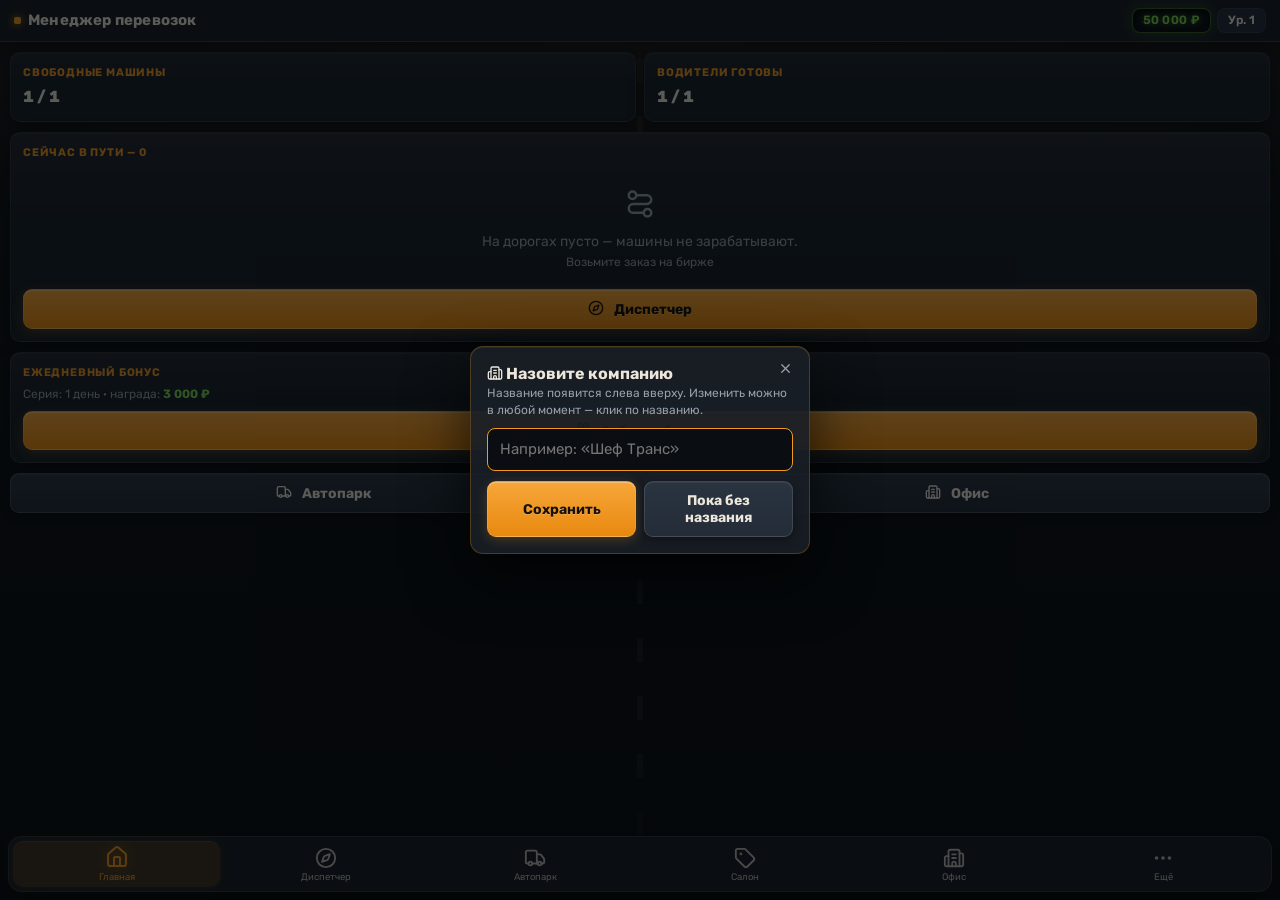
<file: index.html>
<!DOCTYPE html>
<html lang="ru">
<head>
  <meta charset="UTF-8">
  <meta name="viewport" content="width=device-width, initial-scale=1.0, maximum-scale=1.0, user-scalable=no, viewport-fit=cover">
  <meta name="theme-color" content="#0f1216">
  <title>Менеджер перевозок</title>
  <link rel="icon" href="data:image/svg+xml,<svg xmlns='http://www.w3.org/2000/svg' viewBox='0 0 100 100'><text y='.9em' font-size='90'>🚚</text></svg>">
  <link rel="preconnect" href="https://fonts.googleapis.com">
  <link rel="preconnect" href="https://fonts.gstatic.com" crossorigin>
  <link href="https://fonts.googleapis.com/css2?family=Rubik:wght@400;500;600;700;800&display=swap" rel="stylesheet">
  <script src="https://telegram.org/js/telegram-web-app.js"></script>
  <link rel="stylesheet" href="css/styles.css">
</head>
<body>
  <div id="app">
    <header id="topbar">
      <div class="brand" id="brand" role="button">🚚 Менеджер перевозок</div>
      <div class="stats">
        <span id="hud-money" class="pill money">—</span>
        <span id="hud-level" class="pill">Ур. 1</span>
      </div>
    </header>

    <main id="screen" class="screen"></main>

    <nav id="tabbar" class="tabbar">
      <button class="tab" data-screen="home"><span class="ico" data-ico="house">🏠</span><span>Главная</span></button>
      <button class="tab" data-screen="market"><span class="ico" data-ico="compass">🧭</span><span>Диспетчер</span></button>
      <button class="tab" data-screen="garage"><span class="ico" data-ico="truck">🚛</span><span>Автопарк</span></button>
      <button class="tab" data-screen="salon"><span class="ico" data-ico="tag">🏷️</span><span>Салон</span></button>
      <button class="tab" data-screen="office"><span class="ico" data-ico="building-2">🏢</span><span>Офис</span></button>
      <button class="tab" data-screen="more"><span class="ico" data-ico="ellipsis">⋯</span><span>Ещё</span></button>
    </nav>
  </div>

  <script src="js/data.js"></script>
  <script src="js/state.js"></script>
  <script src="js/ui.js"></script>
  <script src="js/icons.js"></script>
  <script src="js/sound.js"></script>
  <script src="js/economy.js"></script>
  <script src="js/net.js"></script>
  <script src="js/screens/home.js"></script>
  <script src="js/screens/market.js"></script>
  <script src="js/screens/trips.js"></script>
  <script src="js/screens/orders.js"></script>
  <script src="js/screens/garage.js"></script>
  <script src="js/screens/salon.js"></script>
  <script src="js/screens/office.js"></script>
  <script src="js/screens/more.js"></script>
  <script src="js/app.js"></script>
</body>
</html>
</file>
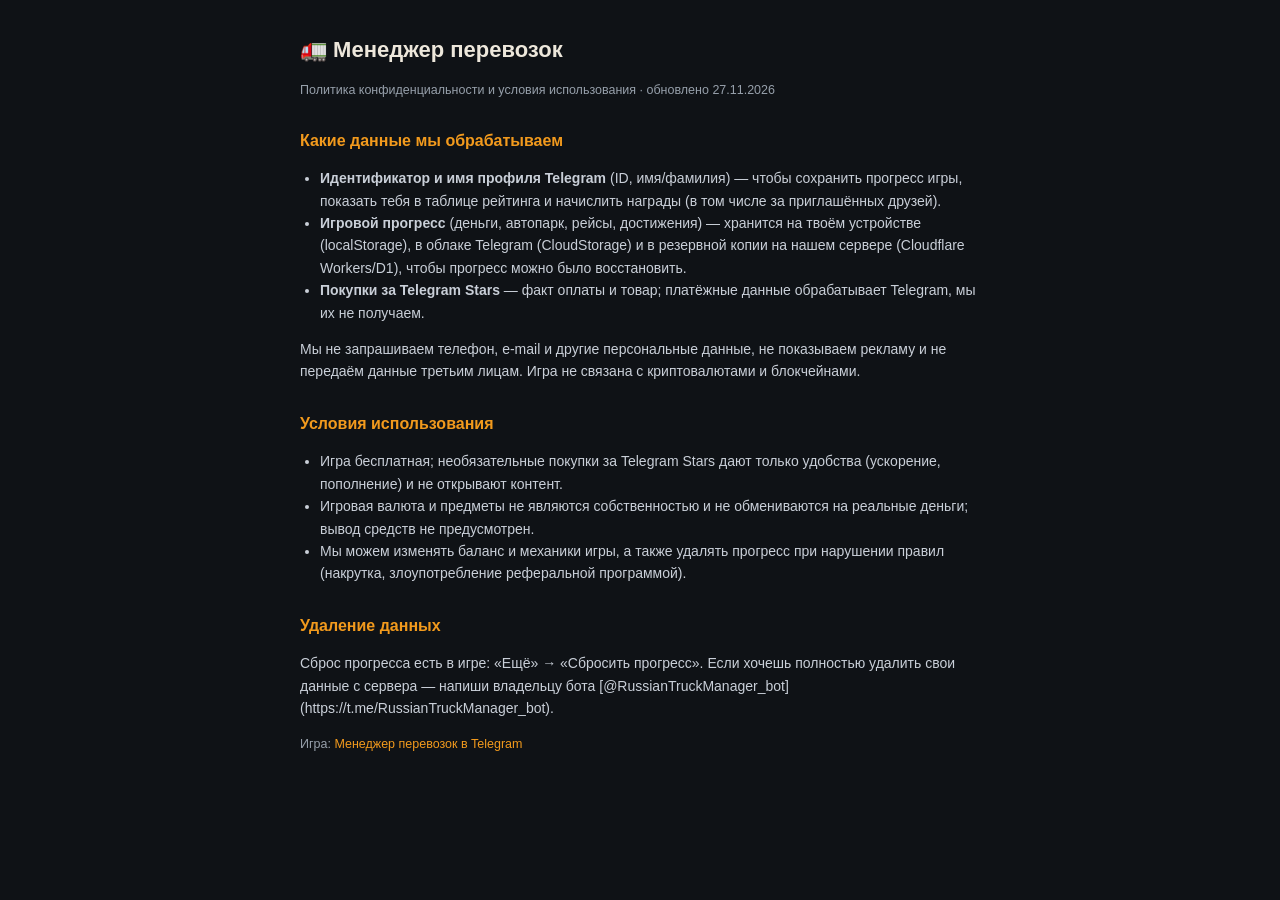
<file: privacy.html>
<!DOCTYPE html>
<html lang="ru">
<head>
<meta charset="utf-8">
<meta name="viewport" content="width=device-width, initial-scale=1">
<title>Менеджер перевозок — конфиденциальность и условия</title>
<style>
  body{margin:0;background:#0f1216;color:#ede7db;font-family:-apple-system,BlinkMacSystemFont,'Segoe UI',Roboto,Arial,sans-serif;font-size:14px;line-height:1.6}
  main{max-width:680px;margin:0 auto;padding:32px 20px 60px}
  h1{font-size:22px;margin:0 0 4px}
  h2{font-size:16px;margin:28px 0 8px;color:#f29a1d}
  p,li{color:#c9cfd8}
  .muted{color:#97a0ab;font-size:12.5px}
  a{color:#f29a1d;text-decoration:none}
  ul{padding-left:20px}
</style>
</head>
<body>
<main>
  <h1>🚛 Менеджер перевозок</h1>
  <p class="muted">Политика конфиденциальности и условия использования · обновлено 27.11.2026</p>

  <h2>Какие данные мы обрабатываем</h2>
  <ul>
    <li><b>Идентификатор и имя профиля Telegram</b> (ID, имя/фамилия) — чтобы сохранить прогресс игры, показать тебя в таблице рейтинга и начислить награды (в том числе за приглашённых друзей).</li>
    <li><b>Игровой прогресс</b> (деньги, автопарк, рейсы, достижения) — хранится на твоём устройстве (localStorage), в облаке Telegram (CloudStorage) и в резервной копии на нашем сервере (Cloudflare Workers/D1), чтобы прогресс можно было восстановить.</li>
    <li><b>Покупки за Telegram Stars</b> — факт оплаты и товар; платёжные данные обрабатывает Telegram, мы их не получаем.</li>
  </ul>
  <p>Мы не запрашиваем телефон, e-mail и другие персональные данные, не показываем рекламу и не передаём данные третьим лицам. Игра не связана с криптовалютами и блокчейнами.</p>

  <h2>Условия использования</h2>
  <ul>
    <li>Игра бесплатная; необязательные покупки за Telegram Stars дают только удобства (ускорение, пополнение) и не открывают контент.</li>
    <li>Игровая валюта и предметы не являются собственностью и не обмениваются на реальные деньги; вывод средств не предусмотрен.</li>
    <li>Мы можем изменять баланс и механики игры, а также удалять прогресс при нарушении правил (накрутка, злоупотребление реферальной программой).</li>
  </ul>

  <h2>Удаление данных</h2>
  <p>Сброс прогресса есть в игре: «Ещё» → «Сбросить прогресс». Если хочешь полностью удалить свои данные с сервера — напиши владельцу бота [@RussianTruckManager_bot](https://t.me/RussianTruckManager_bot).</p>

  <p class="muted">Игра: <a href="https://t.me/RussianTruckManager_bot/RussianTruckManager">Менеджер перевозок в Telegram</a></p>
</main>
</body>
</html>
</file>
<file: css/styles.css>
/* ============================================================
   «Менеджер перевозок» — тема в стиле Euro Truck Simulator 2:
   ночная кабина — асфальтовый фон, графитовые приборные панели,
   янтарный акцент, LED-дисплей денег, дорожная разметка.
   Все цвета — только через переменные; фиксированная тёмная тема
   (ui.js → applyTheme), от темы Telegram больше не зависит.
   ============================================================ */
:root{
  --bg:#0f1216; --panel:#191f27; --panel2:#232c37;
  --text:#ede7db; --muted:#97a0ab;
  --accent:#f29a1d; --accent-text:#17110a;
  --ok:#7dd64f; --warn:#f5c542; --danger:#e5532f;
  --border:rgba(255,255,255,.07);
  --radius:10px;
  --tabbar-h:54px;
  /* производные; пересчитываются в ui.js → applyTheme */
  --bg2:#05070a;                 /* нижний тон асфальтового градиента */
  --glow:rgba(242,154,29,.10);   /* «фары» — янтарное свечение сверху */
  --road:rgba(255,255,255,.055); /* дорожная разметка на фоне */
  --glass:rgba(21,26,33,.92);    /* приборное «стекло» топбара/таббара */
  --tab-active:rgba(242,154,29,.18);
  --tab-shadow:0 14px 34px rgba(0,0,0,.55);
  --led:#0a0d11;                 /* фон LED-дисплея денег */
}
*{box-sizing:border-box;-webkit-tap-highlight-color:transparent}
html,body{margin:0;padding:0;height:100%}
body{
  background:var(--bg);color:var(--text);
  font-family:'Rubik',-apple-system,BlinkMacSystemFont,'Segoe UI',Roboto,'Helvetica Neue',Arial,sans-serif;
  font-size:14px;line-height:1.4;
  overscroll-behavior:none;
  -webkit-user-select:none;user-select:none;
}
#app{
  position:relative;
  display:flex;flex-direction:column;height:100vh;height:100dvh;
  background:
    radial-gradient(150% 60% at 50% -8%, var(--glow), transparent 62%),
    linear-gradient(180deg, var(--bg) 0%, var(--bg2) 100%);
}
/* «дорожная разметка»: пунктирная осевая за карточками, с затуханием к краям */
#app::before{
  content:"";position:absolute;inset:0;pointer-events:none;
  background-image:repeating-linear-gradient(180deg, var(--road) 0 24px, transparent 24px 58px);
  background-size:6px 100%;
  background-position:top center;
  background-repeat:no-repeat;
  -webkit-mask-image:linear-gradient(180deg, transparent 0, #000 90px, #000 calc(100% - 150px), transparent 100%);
  mask-image:linear-gradient(180deg, transparent 0, #000 90px, #000 calc(100% - 150px), transparent 100%);
}

/* ---------- вендоренные SVG-иконки ---------- */
.ico-svg{width:1em;height:1em;display:inline-block;vertical-align:-0.14em;flex:none}
.tab .ico .ico-svg{width:22px;height:22px}
.li-ico .ico-svg{width:24px;height:24px;color:var(--accent)}
.btn .ico-svg{width:16px;height:16px;margin-right:7px;vertical-align:-2.5px}
.card-title .ico-svg{width:14px;height:14px;margin-right:5px;vertical-align:-2px}
.li-sub .ico-svg,.small .ico-svg,.ocrd-sub .ico-svg{width:12px;height:12px;margin-right:3px;vertical-align:-1.5px}

/* ---------- верхняя панель: «приборная доска» ---------- */
#topbar{
  display:flex;align-items:center;justify-content:space-between;gap:8px;
  padding:8px 14px;padding-top:calc(8px + env(safe-area-inset-top));
  background:var(--glass);
  -webkit-backdrop-filter:blur(14px);backdrop-filter:blur(14px);
  border-bottom:1px solid rgba(242,154,29,.22);
  box-shadow:0 4px 18px rgba(0,0,0,.45);
  position:sticky;top:0;z-index:20;
}
.brand{font-weight:700;font-size:15px;letter-spacing:.2px;white-space:nowrap}
.brand::before{content:"";display:inline-block;width:7px;height:7px;border-radius:2px;
  background:var(--accent);margin-right:7px;box-shadow:0 0 8px rgba(242,154,29,.8);vertical-align:1px}
.stats{display:flex;gap:6px;align-items:center}
.pill{
  background:var(--panel2);border:1px solid var(--border);border-radius:8px;
  padding:3px 10px;font-size:12px;font-weight:600;white-space:nowrap;
}
.pill.money{
  background:var(--led);border:1px solid rgba(125,214,79,.4);color:var(--ok);
  font-variant-numeric:tabular-nums;letter-spacing:.3px;
  box-shadow:inset 0 2px 5px rgba(0,0,0,.8), 0 0 14px rgba(125,214,79,.18);
  text-shadow:0 0 6px rgba(125,214,79,.5);
}

/* ---------- область экрана ---------- */
#screen{
  position:relative;z-index:1;
  flex:1;overflow-y:auto;
  padding:10px 10px calc(var(--tabbar-h) + 30px + env(safe-area-inset-bottom));
  -webkit-overflow-scrolling:touch;
}

/* ---------- таб-бар: «штурвал» из тёмного стекла ---------- */
#tabbar{
  position:fixed;left:8px;right:8px;bottom:calc(8px + env(safe-area-inset-bottom));z-index:30;
  display:flex;gap:2px;
  background:var(--glass);
  -webkit-backdrop-filter:blur(16px);backdrop-filter:blur(16px);
  border:1px solid rgba(255,255,255,.10);border-radius:14px;
  box-shadow:var(--tab-shadow);
  padding:4px;
}
.tab{
  flex:1;display:flex;flex-direction:column;align-items:center;justify-content:center;gap:2px;
  background:none;border:none;color:var(--text);opacity:.78;
  padding:6px 0 5px;font-size:9.5px;font-family:inherit;cursor:pointer;
  border-radius:10px;white-space:nowrap;overflow:hidden;
  transition:color .18s ease,background-color .18s ease,opacity .18s ease;
}
.tab .ico{font-size:21px;line-height:1;transition:transform .18s ease}
.tab .ico .ico-svg{width:22px;height:22px}
.tab.active{color:var(--accent);background:var(--tab-active);opacity:1;box-shadow:inset 0 1px 0 rgba(255,255,255,.08), 0 0 12px rgba(242,154,29,.12)}
.tab.active .ico{transform:translateY(-1px) scale(1.08)}
.tab.active .ico .ico-svg{filter:drop-shadow(0 0 6px rgba(242,154,29,.45))}

/* ---------- компоненты: приборные панели ---------- */
.card{
  background:linear-gradient(180deg, rgba(255,255,255,.04), transparent 42%), var(--panel);
  border-radius:var(--radius);
  padding:12px;margin-bottom:10px;border:1px solid var(--border);
  box-shadow:0 4px 16px rgba(0,0,0,.42), inset 0 1px 0 rgba(255,255,255,.05);
}
.card .card-title{
  font-size:11px;font-weight:700;color:var(--accent);
  text-transform:uppercase;letter-spacing:.8px;margin-bottom:6px;
}
.hero-title{font-size:17px;font-weight:800;margin-bottom:3px}
.hero-sub{color:var(--muted);font-size:12.5px}

.grid2{display:grid;grid-template-columns:1fr 1fr;gap:8px;margin-bottom:10px}
.grid2 .card{margin-bottom:0}
.stat-num{font-size:16px;font-weight:800;font-variant-numeric:tabular-nums}
.stat-lbl{font-size:11px;color:var(--muted);text-transform:uppercase;letter-spacing:.5px}

.progress{height:6px;border-radius:6px;background:var(--led);border:1px solid var(--border);overflow:hidden;box-shadow:inset 0 1px 3px rgba(0,0,0,.6)}
.progress i{display:block;height:100%;border-radius:6px;background:linear-gradient(180deg, #f7a63a, var(--accent));transition:width .4s;box-shadow:0 0 8px rgba(242,154,29,.35)}

.btn{
  display:block;width:100%;border:1px solid rgba(255,255,255,.12);
  border-radius:9px;
  padding:10px 14px;font-family:inherit;font-size:14px;font-weight:700;
  background:linear-gradient(180deg, #f7a63a, #e8890f);
  color:var(--accent-text);cursor:pointer;
  text-shadow:0 1px 0 rgba(255,255,255,.22);
  box-shadow:0 3px 12px rgba(242,154,29,.22), inset 0 1px 0 rgba(255,255,255,.3);
}
.btn:active{transform:scale(.97);box-shadow:inset 0 2px 6px rgba(0,0,0,.35)}
.btn.secondary{background:linear-gradient(180deg, #2a3441, var(--panel2));color:var(--text);text-shadow:none;box-shadow:0 3px 10px rgba(0,0,0,.35), inset 0 1px 0 rgba(255,255,255,.06)}
.btn.danger{background:linear-gradient(180deg, #ef6640, var(--danger));color:#fff;text-shadow:none;box-shadow:0 3px 12px rgba(229,83,47,.28), inset 0 1px 0 rgba(255,255,255,.2)}
.btn[disabled]{opacity:.45;pointer-events:none}
.btn + .btn{margin-top:8px}
.row{display:flex;gap:8px}
.row .btn + .btn{margin-top:0}

/* компактная кнопка в карточках биржи */
.btn.mini{padding:7px 10px;font-size:12.5px;border-radius:8px;margin-top:7px}

/* компактные карточки заказов на бирже: «строка рынка фрахта» */
.card.ocrd{padding:8px 10px 8px 13px;margin-bottom:8px;border-left:3px solid rgba(242,154,29,.55)}
.ocrd-top{display:flex;justify-content:space-between;align-items:baseline;gap:8px}
.ocrd-name{font-size:13.5px;font-weight:700;min-width:0}
.ocrd-pay{font-weight:800;color:var(--accent);white-space:nowrap;font-variant-numeric:tabular-nums}
.ocrd-sub{color:var(--muted);font-size:12px;margin-top:3px}

.tag{
  display:inline-block;background:rgba(255,255,255,.04);color:var(--muted);
  border:1px solid var(--border);
  border-radius:5px;padding:1px 7px;font-size:11px;font-weight:600;margin-right:6px;
}
.tag.ok{color:var(--ok);border-color:rgba(125,214,79,.4)}
.tag.warn{color:var(--warn);border-color:rgba(245,197,66,.4)}
.tag.danger{color:var(--danger);border-color:rgba(229,83,47,.45)}
.tag.accent{color:var(--accent);border-color:rgba(242,154,29,.45)}

.wear{display:flex;align-items:center;gap:8px;margin:6px 0}
.wear .progress{flex:1}
.wear .val{font-size:11px;color:var(--muted);min-width:64px;text-align:right;font-variant-numeric:tabular-nums}

/* сетка узлов в панели обслуживания (сервис v4): на узких экранах — одна колонка, иначе кнопки уходят за край */
.ngrid{display:grid;grid-template-columns:repeat(auto-fit,minmax(185px,1fr));gap:6px 16px;margin:8px 0}
.nrow{display:flex;align-items:center;gap:6px;font-size:12px;min-width:0}
.nrow .nname{min-width:64px;flex:none;color:var(--muted);white-space:nowrap;overflow:hidden;text-overflow:ellipsis}
.nrow .nbar{flex:1;min-width:14px;height:6px;border-radius:3px;background:var(--led);border:1px solid var(--border);overflow:hidden}
.nrow .nbar i{display:block;height:100%}
.nrow .nval{min-width:34px;flex:none;text-align:right;font-variant-numeric:tabular-nums}
.nrow .btn.mini{margin-top:0;padding:5px 8px;font-size:11.5px;white-space:nowrap;flex:none;width:auto;max-width:100%}

.muted{color:var(--muted)}
.small{font-size:12px}
.center{text-align:center}
.placeholder-card{border-style:dashed;opacity:.9}

.list-item{display:flex;align-items:center;gap:10px;padding:8px 0;border-bottom:1px solid var(--border)}
.list-item:last-child{border-bottom:none}
.li-ico{font-size:22px}
.li-thumb{width:56px;height:42px;object-fit:cover;border-radius:7px;flex:none;background:var(--led);border:1px solid var(--border)}
.li-main{flex:1;min-width:0}
.li-title{font-weight:700;font-size:14px}
.li-sub{font-size:12px;color:var(--muted)}

.empty{padding:22px 12px;text-align:center;color:var(--muted)}
.empty .big{font-size:30px;margin-bottom:6px}

.divider{height:1px;background:var(--border);margin:8px 0}

/* переключатель сегментов: «тумблеры приборки» */
.seg{display:flex;background:var(--led);border:1px solid var(--border);border-radius:9px;padding:3px;margin-bottom:8px;box-shadow:inset 0 2px 5px rgba(0,0,0,.5)}
.seg button{
  flex:1;border:none;background:none;color:var(--muted);
  font-family:inherit;font-size:12.5px;font-weight:600;
  padding:7px 4px;border-radius:7px;cursor:pointer;
}
.seg button.sel{background:linear-gradient(180deg, #f7a63a, var(--accent));color:var(--accent-text);box-shadow:0 2px 8px rgba(242,154,29,.3), inset 0 1px 0 rgba(255,255,255,.25)}

/* ---------- тосты ---------- */
.toasts{
  position:fixed;left:50%;transform:translateX(-50%);
  bottom:calc(var(--tabbar-h) + 24px + env(safe-area-inset-bottom));
  z-index:50;display:flex;flex-direction:column;gap:6px;align-items:center;
  pointer-events:none;width:90%;max-width:360px;
}
.toast{
  background:rgba(11,14,18,.92);color:#fff;border:1px solid var(--border);border-radius:9px;
  padding:9px 15px;font-size:13px;text-align:center;max-width:100%;
  box-shadow:0 4px 16px rgba(0,0,0,.5);
  animation:toast-in .25s ease;
}
.toast.ok{border-color:rgba(125,214,79,.55)}
.toast.err{border-color:rgba(229,83,47,.6)}
.toast.hide{opacity:0;transition:opacity .3s}
@keyframes toast-in{from{opacity:0;transform:translateY(10px)}to{opacity:1;transform:none}}

/* ---------- чипы выбора, панели, рейсы ---------- */
.chip{
  display:inline-block;background:linear-gradient(180deg, #2a3441, var(--panel2));color:var(--text);
  border:1px solid var(--border);
  border-radius:7px;padding:6px 11px;font-size:11.5px;font-family:inherit;
  font-weight:600;margin:0 6px 6px 0;cursor:pointer;
  box-shadow:0 2px 6px rgba(0,0,0,.3), inset 0 1px 0 rgba(255,255,255,.05);
}
.chip.sel{background:linear-gradient(180deg, #f7a63a, var(--accent));color:var(--accent-text);border-color:var(--accent);box-shadow:0 2px 8px rgba(242,154,29,.3)}
.chip[disabled]{opacity:.4}
.chips{margin:2px 0}
.panel{margin-top:8px;padding-top:10px;border-top:1px solid var(--border)}
.btn.small{width:auto;display:inline-block;padding:7px 12px;font-size:12.5px;white-space:nowrap}
.trip{padding:10px 0;border-bottom:1px solid var(--border)}
.trip:last-child{border-bottom:none}

/* ---------- график финансов ---------- */
.chart{display:flex;align-items:flex-end;gap:8px;height:110px;padding-top:6px}
.chart-col{flex:1;display:flex;flex-direction:column;align-items:center;gap:4px;height:100%}
.chart-bars{flex:1;display:flex;align-items:flex-end;gap:3px;width:100%;justify-content:center}
.chart-bars i{width:9px;border-radius:3px 3px 0 0;transition:height .3s}
.b-in{background:var(--ok)}
.b-out{background:var(--danger)}
.chart-day{font-size:10.5px;color:var(--muted)}

/* ---------- достижения ---------- */
.ach-grid{display:grid;grid-template-columns:1fr 1fr;gap:8px}
.ach{background:var(--panel2);border:1px solid var(--border);border-radius:9px;padding:10px;opacity:.5}
.ach.got{opacity:1;border-color:rgba(242,154,29,.55)}
.ach-ico{font-size:20px;margin-bottom:4px}
.ach-name{font-weight:700;font-size:13px}
.ach-desc{font-size:11.5px;color:var(--muted)}

/* ---------- анимации ---------- */
@keyframes screen-in{from{opacity:0;transform:translateY(6px)}to{opacity:1;transform:none}}
#screen.anim > *{animation:screen-in .22s ease both}
#screen.anim > *:nth-child(2){animation-delay:.03s}
#screen.anim > *:nth-child(3){animation-delay:.06s}
#screen.anim > *:nth-child(4){animation-delay:.09s}
#screen.anim > *:nth-child(5){animation-delay:.12s}
@keyframes hud-pop{0%{transform:scale(1)}40%{transform:scale(1.14)}100%{transform:scale(1)}}
.pill.money.pop{animation:hud-pop .45s ease}
.confetti{position:fixed;left:0;right:0;top:0;bottom:0;pointer-events:none;z-index:60;overflow:hidden}
.cf{position:absolute;top:-30px;line-height:1;animation:cf-fall linear both}
@keyframes cf-fall{to{transform:translateY(115vh) rotate(600deg);opacity:.15}}
@media (prefers-reduced-motion: reduce){
  #screen.anim > *,.pill.money.pop,.cf,.tab .ico{animation:none !important;transition:none !important}
}

/* ---------- салон б/у ---------- */
.salon-card{padding:0;overflow:hidden}
.salon-media{position:relative;height:110px;background:var(--led);border-bottom:1px solid var(--border)}
.salon-media::after{content:"";position:absolute;inset:0;pointer-events:none;
  background:linear-gradient(180deg, rgba(5,7,10,.15), transparent 40%, rgba(5,7,10,.35))}
.truck-img{width:100%;height:100%;object-fit:cover;display:block}
.truck-img.ph{display:flex;align-items:center;justify-content:center;font-size:42px;opacity:.45}
.salon-deal{
  position:absolute;top:8px;left:8px;background:var(--danger);color:#fff;
  border-radius:6px;padding:2px 8px;font-size:11px;font-weight:700;
}
.salon-wear{
  position:absolute;bottom:8px;right:8px;background:rgba(11,14,18,.85);
  border:1px solid var(--border);
  border-radius:6px;padding:2px 8px;font-size:11px;font-weight:700;
}
.salon-body{padding:10px 12px 12px}
.salon-buyrow{display:flex;align-items:center;gap:10px;margin-top:8px}
.salon-buyrow .btn{margin-top:0}
.salon-buyrow > div{flex:1;min-width:0}
.salon-price{font-size:16px;font-weight:800;font-variant-numeric:tabular-nums}
.salon-old{font-size:11px;color:var(--muted)}

/* Модалка поверх экрана: карточка компании, ввод названия */
.overlay{position:fixed;inset:0;z-index:55;background:rgba(3,5,7,.62);display:flex;align-items:center;justify-content:center;padding:18px}
.modal{position:relative;width:100%;max-width:340px;max-height:86vh;overflow-y:auto;background:var(--glass);border:1px solid rgba(242,154,29,.25);border-radius:13px;box-shadow:0 22px 60px rgba(0,0,0,.7), inset 0 1px 0 rgba(255,255,255,.06);padding:16px;animation:modal-in .18s ease}
@keyframes modal-in{from{transform:translateY(12px);opacity:0}to{transform:none;opacity:1}}
.modal-title{font-weight:700;font-size:16px;padding-right:26px}
.modal-x{position:absolute;top:8px;right:12px;color:var(--muted);font-size:15px;padding:4px;cursor:pointer}
.modal input{width:100%;box-sizing:border-box;background:var(--led);color:var(--text);border:1px solid var(--border);border-radius:8px;padding:10px 12px;font:inherit;font-size:15px;outline:none}
.modal input:focus{border-color:var(--accent)}
.brand{cursor:pointer}
.brand.has-name{color:var(--accent)}
</file>
